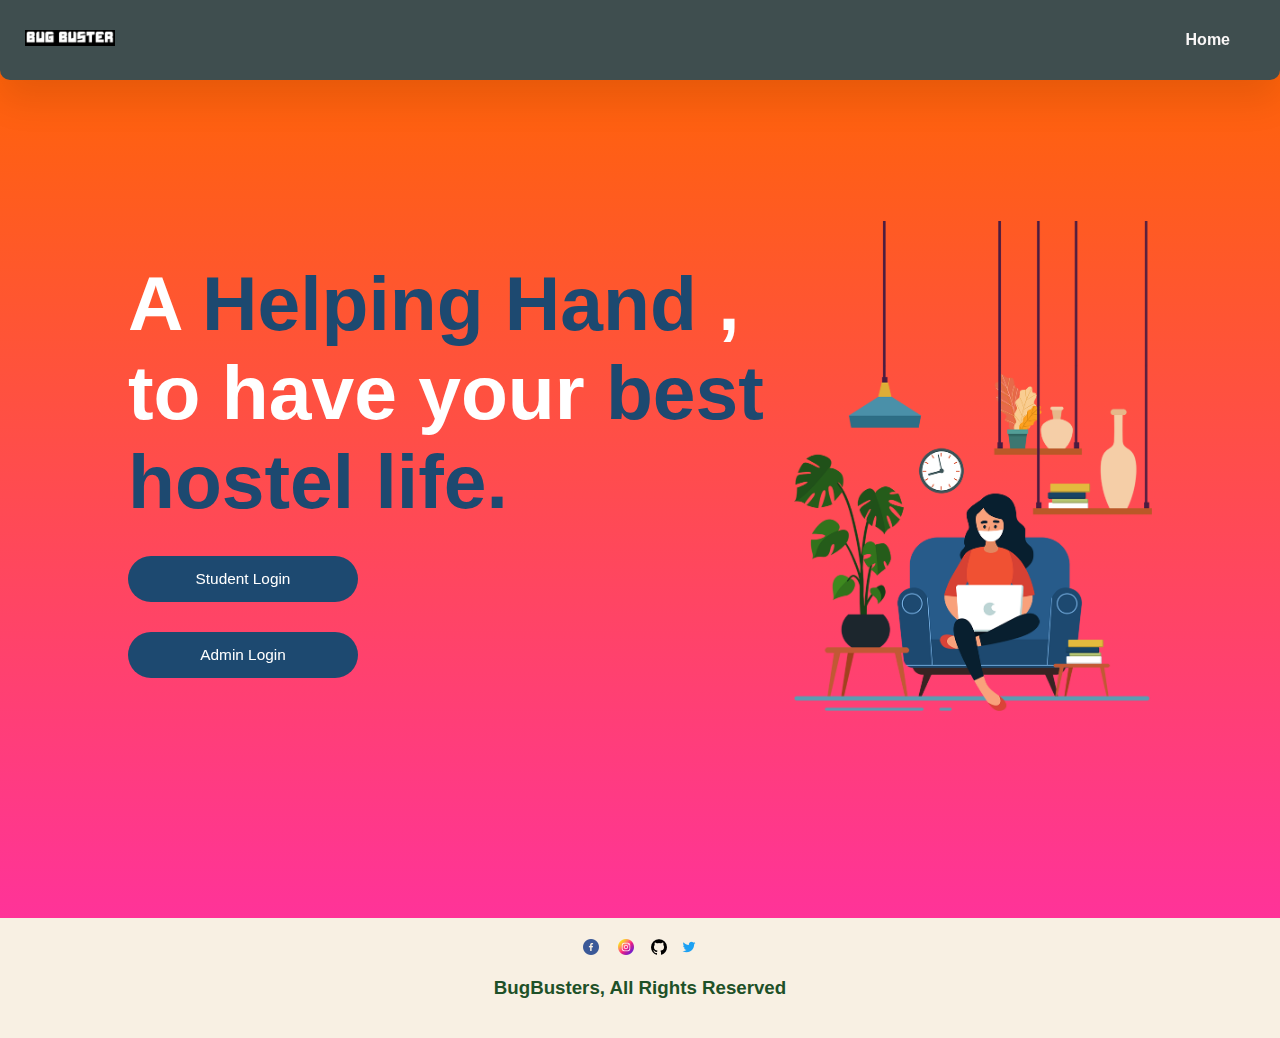
<file: index.html>
<!DOCTYPE html>
<html lang="en">

<head>
    <meta charset="UTF-8">
    <meta name="viewport" content="width=device-width, initial-scale=1.0">
    <meta http-equiv="X-UA-Compatible" content="ie=edge">
    <title>BugBusters</title>
    <link rel="stylesheet" href="styles.css">
    <link href="<link rel=" preconnect " href="https://fonts.googleapis.com ">
  <link rel="preconnect " href="https://fonts.gstatic.com " crossorigin>
  <link href="https://fonts.googleapis.com/css2?family=Montserrat&display=swap " rel="stylesheet ">" rel="stylesheet">
    <link href="https://unpkg.com/aos@2.3.1/dist/aos.css" rel="stylesheet">
</head>

<body>
    <div class="wrapper">
        <div class="nav">
            <div class="logo">
                <a href="#Home"><img class="logop" src="img/logo.jpeg" alt=""></a>

            </div>
            <div class="links">
                <a href="#Home">Home</a>

            </div>
        </div>

        <!-- LANDING PAGE -->
        <section class="Home" id="Home">
            <div class="landing">
                <div class="landingText" data-aos="fade-up" data-aos-duration="1000">
                    <h1>A<span style="color:#1D4970;"> Helping Hand </span>, to have your<span style="color:#1D4970;"> best hostel life. <br /> </span> </h1>

                    <div class="btn">
                        <a href="student_login.html"> Student Login </a>

                    </div>
                    <div class="btn">
                        <a href="admin_login.html"> Admin Login </a>

                    </div>
                </div>
                <div class="landingImage" data-aos="fade-down" data-aos-duration="2000">
                    <img src="img/bg.png" alt="">
                </div>
            </div>
        </section>



        <!-- footer -->
        <!-- <section class="Contact " id="Contact ">
    <div class="footer ">
        <h2>Solace.</h2>
        <div class="footerlinks ">
                <a href="# ">Twitter</a>
            <a href="# " class="mainlink ">Corona Updates</a>
            <a href="# ">Facebook</a>
        </div>
    </div>
</div>
  </section> -->
        <section class="footer " id="footer ">

            <div class="footer " data-aos="fade-right ">
                

            </div>

            <div class="row ">
                <a href="https://www.facebook.com/iitbbs/"><img class="Facebook " src="img/facebook-logo.png " alt=" "></a>
                <a href="https://www.instagram.com/iitbhubaneswar/?hl=en"><img class="instagram " src="img/instagram.png " alt=" "></a>
                <a href="https://github.com/4khadija/BugBusters-CodeRelay"><img class="github " src="img/github.png " alt=" "></a>
                <a href="https://twitter.com/iitbbs?lang=en"><img class="twitter " src="img/twitter.png " alt=" "></a>
            </div>





            <h3 class="credit text-center mx-auto "><span>BugBusters,</span> All Rights Reserved</h3>

        </section>


        <script src="https://unpkg.com/aos@2.3.1/dist/aos.js "></script>
        <script>
            AOS.init();
        </script>
</body>

</html>
</file>
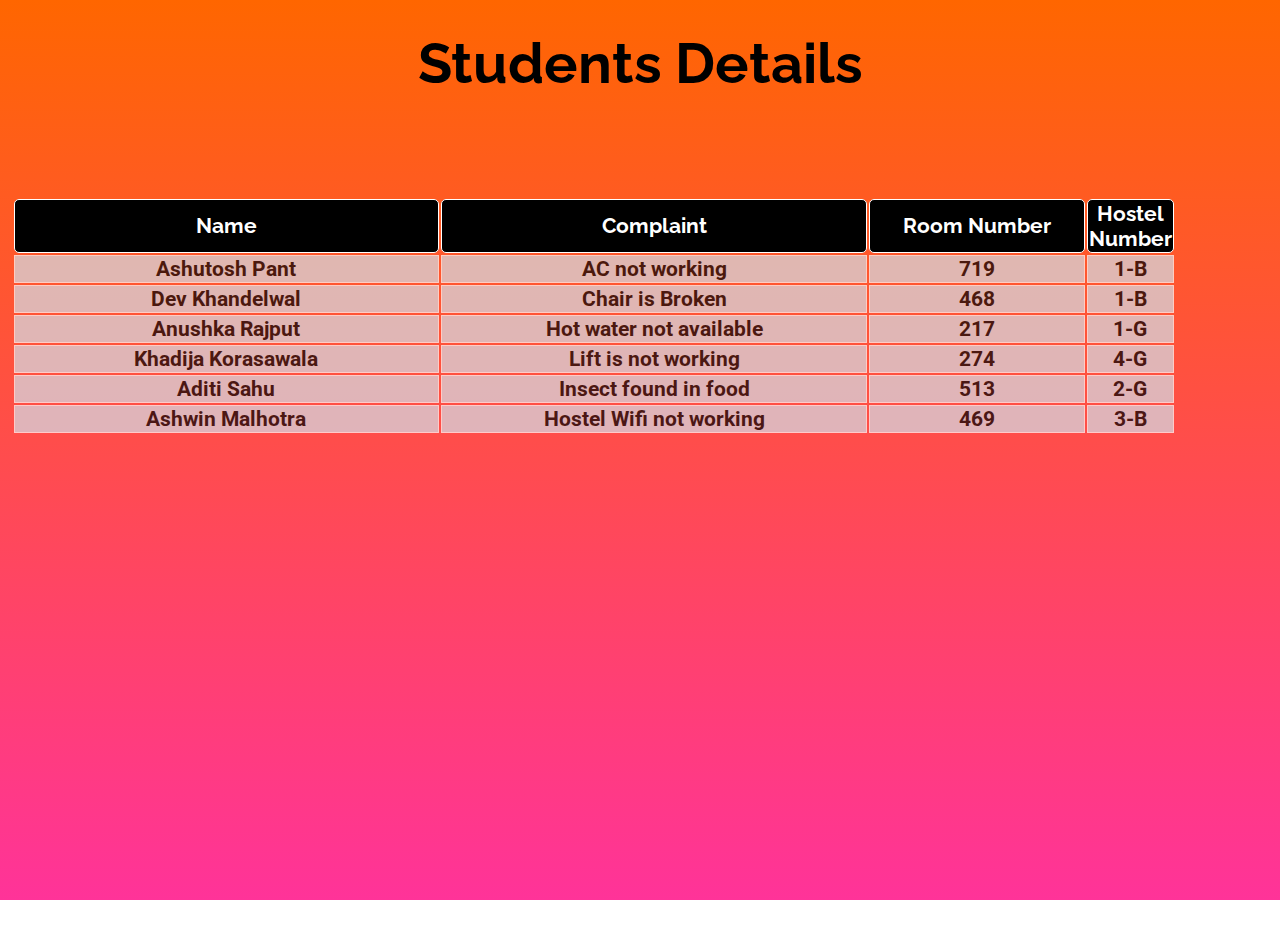
<file: complaints.html>
<!DOCTYPE html>
<html lang="en" dir="ltr">

<head>
    <meta charset="utf-8">
    <title>Customer</title>

    <!-- Google fonts -->
    <link href="https://fonts.googleapis.com/css2?family=Raleway&family=Roboto:wght@100&display=swap" rel="stylesheet">

    <!-- Stylesheet -->
    <link rel="stylesheet" href="complaints.css">

    <!-- Font-Awesome -->
    <link rel="stylesheet" href="https://use.fontawesome.com/releases/v5.15.2/css/all.css" integrity="sha384-vSIIfh2YWi9wW0r9iZe7RJPrKwp6bG+s9QZMoITbCckVJqGCCRhc+ccxNcdpHuYu" crossorigin="anonymous">

</head>

<body>

    <!-- Back to Home Page -->

    <div class="header">
        <h1 class="main-heading">Students Details</h1>
        <a href="info-admin.html"><i class="fas fa-home fa-3x"></i></a>
    </div>

    <!-- Customer Table -->

    <div class="customer-table">

        <table>
            <tr>
                <th>Name</th>
                <th>Complaint</th>
                <th>Room Number</th>
                <th>Hostel Number</th>
            </tr>

            <tr>
                <td>Ashutosh Pant</td>
                <td>AC not working</td>
                <td>719</td>
                <td>1-B</td>
            </tr>

            <tr>
                <td>Dev Khandelwal</td>
                <td>Chair is Broken</td>
                <td>468</td>
                <td>1-B</td>
            </tr>

            <tr>
                <td>Anushka Rajput</td>
                <td>Hot water not available</td>
                <td>217</td>
                <td>1-G</td>
            </tr>

            <tr>
                <td>Khadija Korasawala</td>
                <td>Lift is not working</td>
                <td>274</td>
                <td>4-G</td>
            </tr>

            <tr>
                <td>Aditi Sahu</td>
                <td>Insect found in food</td>
                <td>513</td>
                <td>2-G</td>
            </tr>

            <tr>
                <td>Ashwin Malhotra</td>
                <td>Hostel Wifi not working</td>
                <td>469</td>
                <td>3-B</td>
            </tr>



        </table>



    </div>

</body>

</html>
</file>
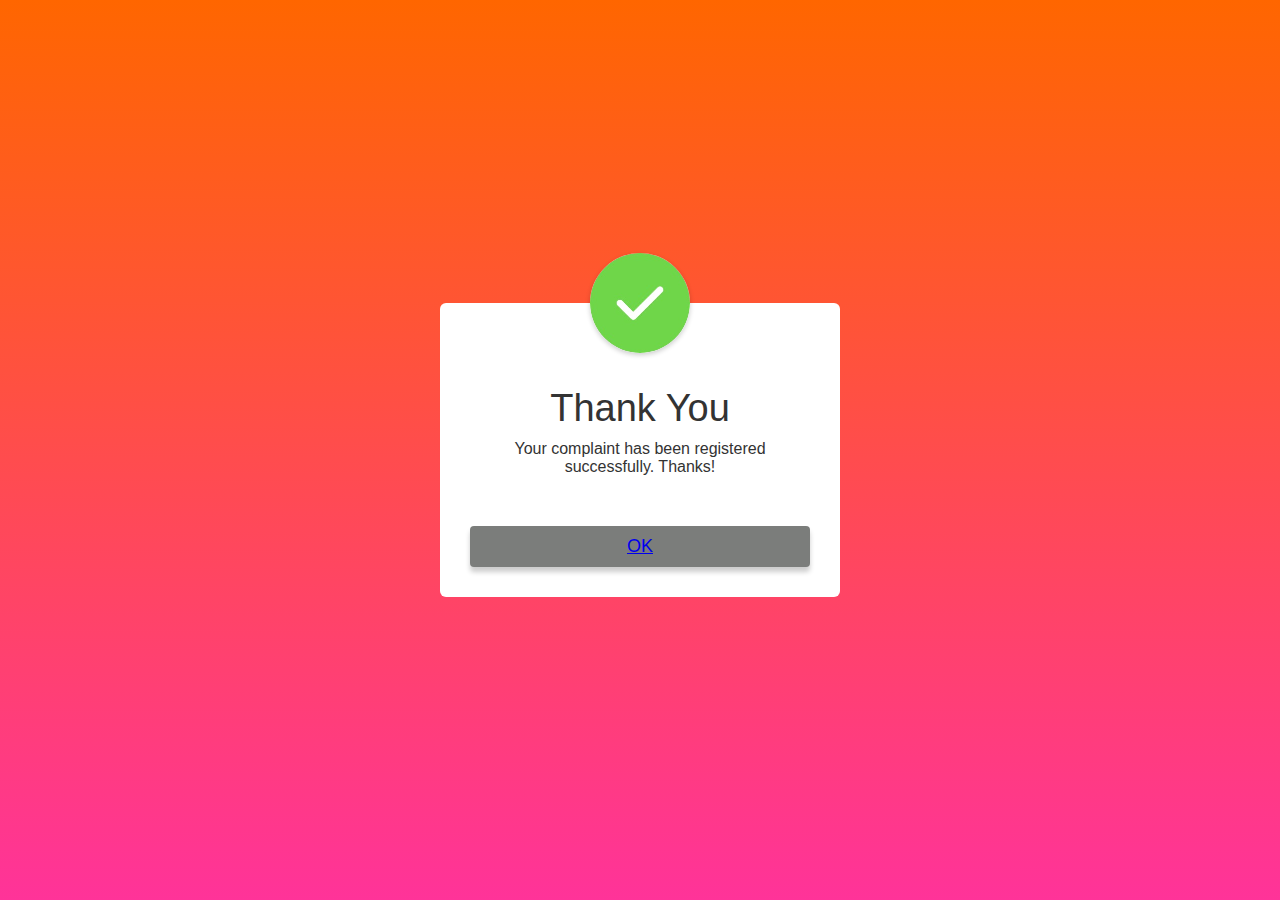
<file: popup.html>
<!DOCTYPE html>
<html lang="en">

<head>
    <meta charset="UTF-8">
    <meta http-equiv="X-UA-Compatible" content="IE=edge">
    <meta name="viewport" content="width=device-width, initial-scale=1.0">
    <title>Document</title>
    <link rel="stylesheet" href="popup.css">
</head>

<body>
    <div class="container">

        <div class="popup" id="popup">
            <img src="tick.png">
            <h2>Thank You</h2>
            <p>Your complaint has been registered successfully. Thanks!</p>
            <button type="button" onclick="closePopup()"><a href="complaint-form.html"> OK</a></button>
        </div>
    </div>
    <script>
        let popup = document.getElementById("popup");


        function closePopup() {
            popup.classList.remove("open-popup");
        }
    </script>
</body>

</html>
</file>
<file: styles.css>
html,
body {
    background-color: #F8F0E3;
    font-family: 'Source Sans Pro', sans-serif;
    overflow-x: hidden !important;
    margin: 0px !important;
    padding: 0px !important;
}

.logop {
    width: 23%;
}

* {
    text-decoration: none !important;
}

.nav {
    background-color: #3F4E4F;
    position: fixed;
    z-index: 1000;
    top: 0;
    right: 0;
    left: 0;
    height: 80px;
    display: flex;
    flex-direction: row;
    justify-content: space-between;
    align-items: center;
    padding: 0 25px 0 25px;
    /* background-color: #fff; */
    box-shadow: 0 19px 38px rgba(0, 0, 0, 0.10);
    border-bottom-left-radius: 10px;
    border-bottom-right-radius: 10px;
}

.nav .links a {
    margin-right: 25px;
    font-size: 16px;
    font-weight: 600;
    color: rgb(249, 246, 246);
}

.nav .links .mainlink {
    color: #e0501b;
}

.nav h4 {
    font-size: 22px;
    font-weight: bold;
    margin-left: 25px;
}


/* LANDING CSS */

.landing {
    background: linear-gradient(to bottom, #ff6600 0%, #ff3399 100%);
    display: flex;
    flex-direction: row;
    justify-content: space-between;
    align-items: center;
    padding: 0 10vw 0 10vw;
    height: 100vh;
}

.landingText h1 {
    color: #fff;
    font-size: 6vw;
    margin: 0 !important;
}

.landingText h3 {
    color: #fff;
    margin: 6px !important;
    font-size: 20px;
    /* opacity: 0.6; */
    line-height: 30px;
}

.landingText .btn {
    width: 190px;
    margin-top: 30px;
    padding: 14px 20px 14px 20px;
    background-color: #1D4970;
    border-radius: 45px;
    text-align: center
}

.landingText .btn a {
    font-size: 1.2vw;
    color: #fff;
}

.landingImage img {
    width: 28vw;
}


/* ABOUT CSS */

.about {
    background-color: #00A1A3;
    height: 600px;
    padding: 50px;
    display: flex;
    flex-direction: row;
    justify-content: space-evenly;
    align-items: center;
}

.aboutText {
    position: relative;
    padding: 0 50px;
    height: inherit;
}

.aboutText h1 {
    padding-left: 30px;
    color: #fff;
    position: relative;
    left: 110px;
}

.aboutText img {
    width: 10vw;
    position: absolute;
    top: 50px;
}

.aboutList {
    width: 50%;
}

ol {
    list-style: none;
    color: #fff;
}

ol li {
    padding-left: 60px;
    font-size: 30px;
    position: relative;
    margin-bottom: 20px;
    border-bottom: 1px solid #ffce63z;
}

li p {
    font-size: 28px;
    color: #fff;
    padding-left: 70px;
    line-height: 30px;
    opacity: 0.6;
}

li span {
    position: absolute;
    line-height: 25px;
    font-weight: 600;
}


/* INFO_SECTION CSS */

.infoSection {
    padding-top: 4px;
    /* padding-bottom: 10px; */
    /* background-image: linear-gradient(to right top, #c8a2c8, #b690c6, #9f81c5, #8073c6, #5568c7); */
    background-color: #006D6F;
    height: 600px;
}

.infoSection h1 {
    color: #fff;
}

.infoHeader {
    text-align: center;
    margin-bottom: 40px;
}

.infoCards {
    display: flex;
    flex-direction: row;
    justify-content: space-around;
    align-items: center;
    padding: 40px 0 40px;
}

.infoCards .card {
    position: relative;
    height: 360px;
    width: 350px;
    background: #fff;
    box-shadow: 0 10px 22px rgba(0, 0, 0, 0.09), 0 10px 10px rgba(0, 0, 0, 0.09)
}

.infoCards .one .cardoneImg {
    width: 180px;
    position: absolute;
    top: -50px;
    right: -50px;
}

.infoCards .two .cardtwoImg {
    width: 158px;
    position: absolute;
    top: -50px;
    right: -50px;
}

.infoCards .three .cardthreeImg {
    width: 200px;
    position: absolute;
    top: -50px;
    right: -50px;
}

.cardbgone {
    height: 150px;
    background-color: #33C497;
}

.cardbgtwo {
    height: 150px;
    background-color: #BEEC7B;
}

.cardContent {
    padding: 0 20px;
}

.cardContent h2 {
    font-weight: 600;
}

.cardContent p {
    line-height: 30px;
    opacity: 0.6
}

.cardContent .cardBtn {
    position: absolute;
    right: 20px;
    padding: 10px;
    background-color: #ededed;
    width: 25px;
    height: 20px;
    border-radius: 6px;
    display: flex;
    justify-content: center;
    align-items: center;
    transition: all ease-in-out 0.2s;
}

.cardContent .cardBtn:hover {
    background-color: #2f8be0;
}

.cardContent .cardBtn .cardIcon {
    position: relative;
    top: 0px;
    left: 0px;
    width: 16px;
}


/* Banner */

.banner {
    height: 400px;
    background-color: #BEEC7B;
    display: flex;
    flex-direction: row;
    padding: 50px;
    justify-content: space-evenly;
    align-items: center;
}

.bannerText h1 {
    font-size: 3vw;
    color: #2F4858;
    font-weight: 600;
}

.bannerText h3 {
    color: #2F4858;
}

.bannerText img {
    width: 10vw;
    margin-right: 20px;
}

.bannerImg img {
    width: 20vw;
}


/* FOOTER CSS */

.footer {
    height: 100px;
    display: flex;
    flex-direction: column;
    align-items: center;
    padding-bottom: 20px;
}

.footerlinks a {
    margin: 20px;
    font-size: 16px;
    font-weight: 600;
    color: #000;
}

.footerlinks .mainlink {
    color: #e0501b;
}


/* RESPONSIVE */

@media only screen and (max-width: 600px) {
    .nav {
        flex-direction: column;
        justify-content: space-around;
        padding: 20px;
        height: auto;
        overflow-y: hidden;
    }
    .nav h4 {
        font-size: 6vw;
        margin-top: 10px;
        margin-bottom: 14px;
    }
    .nav .links a {
        margin-right: 25px;
        font-size: 12px;
        font-weight: 600;
    }
    /* LANDING PAGE */
    .landing {
        flex-direction: column-reverse;
        height: 750px;
        align-items: center;
        justify-content: center;
        text-align: center
    }
    .landingText h1 {
        font-size: 6vw;
        margin: 0 !important;
    }
    .landingText h3 {
        font-size: 16px;
    }
    .landingText .btn {
        margin: 0 auto;
    }
    .landingText .btn a {
        font-size: 3vw;
    }
    .landingImage img {
        width: 52vw;
        margin-bottom: 20px;
    }
    /* ABOUT */
    .about {
        height: auto;
        padding: 0px;
        display: flex;
        flex-direction: column;
        justify-content: center;
        align-items: center;
    }
    .aboutText {
        padding: 0 50px;
        height: 100px;
    }
    .aboutText h1 {
        /* padding-left:  */
        left: 40px;
        font-size: 5vw;
    }
    .aboutText img {
        width: 16vw;
        top: 10px;
        left: -30px;
    }
    .aboutList {
        width: 75%;
    }
    ol li {
        font-size: 26px;
    }
    li p {
        font-size: 14px;
    }
    .infoSection {
        height: auto;
    }
    .infoHeader {
        text-align: center;
        margin: 40px 0;
    }
    .infoCards {
        display: flex;
        flex-direction: column;
        padding: 50px;
        justify-content: center;
        align-items: center;
        text-align: center
    }
    .infoCards .card {
        margin-bottom: 60px;
    }
    .banner {
        height: auto;
        flex-direction: column-reverse;
        padding: 50px;
        justify-content: center;
        align-items: center;
        text-align: center;
    }
    .banner h1 {
        font-size: 6vw;
    }
    .bannerInnerText {
        font-size: 3vw !important;
    }
    .bannerText img {
        width: 20vw;
    }
    .bannerImg img {
        width: 26vw;
    }
    .footer {
        background-color: #ededed;
        padding-bottom: 40px;
    }
}

.button {
    display: inline-block;
    border-radius: 70px;
    /* background-image: linear-gradient(#3E065F,#88E0EF); */
    background-color: #2F4858;
    border: none;
    color: #fff;
    text-align: center;
    font-size: 25px;
    padding: 14px 20px 14px 20px;
    width: 150px;
    transition: all 0.5s;
    cursor: pointer;
    margin-right: 60px;
}

.button span {
    cursor: pointer;
    display: inline-block;
    position: relative;
    transition: 0.5s;
}

.button span:after {
    content: '\00bb';
    position: absolute;
    opacity: 0;
    top: 0;
    right: -20px;
    transition: 0.5s;
}

.button:hover span {
    padding-right: 25px;
}

.button:hover span:after {
    opacity: 1;
    right: 0;
}

.abtu {
    width: 38%;
}

.log {
    width: 120px;
}

.Facebook {
    padding-right: 15px;
}

.instagram {
    padding-right: 8px;
}

.github {
    padding-left: 4px;
}

.twitter {
    padding-left: 10px;
}

.credit {
    color: #1E5128;
}

.org {
    color: #fff;
    padding-top: 5%;
    opacity: .8;
    text-align: center;
}

.org1 {
    font-size: 1.6vm;
    padding-bottom: 25%;
    padding-left: 10%;
}

.about-us {
    background-color: #00A1A3;
    height: auto;
    flex-direction: column-reverse;
    /* padding: 0px; */
    justify-content: center;
    align-items: center;
    text-align: center;
}

.about-us h3 {
    font-size: 1.6vw !important;
}


/* .sols{
  padding-right: 40%;
} */


/* .solom{
  margin-left: 70%;
} */

.bann {
    text-align: center;
}
</file>
<file: complaints.css>
body {
    background: linear-gradient(to bottom, #ff6600 0%, #ff3399 100%);
    background-repeat: no-repeat;
}

body,
html {
    height: 100%;
}

.main-heading {
    font-family: "Raleway", cursive;
    font-weight: bolder;
    font-size: 3.5rem;
    margin-top: 1.875rem;
    text-align: center;
}

.header i {
    color: black;
    background-color: #8ac4d0;
    border-radius: 50%;
    position: absolute;
    right: 70px;
    top: 40px;
    opacity: 0.6;
}

.header i:hover {
    opacity: 0.8;
}

.customer-table {
    padding-top: 5%;
    padding-left: 18%;
    margin-right: 6rem;
    margin-left: -14rem;
}

table th,
td {
    border: 1px solid white;
    width: 40%;
    text-align: center;
    border-collapse: collapse;
    font-size: 1.3rem;
}

th {
    font-family: "Raleway", cursive;
    color: #ffffff;
    border-radius: 5px;
    background-image: linear-gradient(#000000, #000000);
}

td {
    font-family: "Roboto", cursive;
    font-weight: bolder;
    color: black;
    background-color: #d3e0ea;
    opacity: 0.7;
}

td:hover {
    opacity: 1.0;
}
</file>
<file: popup.css>
* {
    margin: 0;
    padding: 0;
    box-sizing: border-box;
    font-family: 'Poppins', sans-serif;
}

.container {
    width: 100%;
    height: 100vh;
    background: linear-gradient(to bottom, #ff6600 0%, #ff3399 100%);
    display: flex;
    align-items: center;
    justify-content: center;
}

.btn {
    padding: 10px 60px;
    background: #fff;
    border: 0;
    outline: none;
    cursor: pointer;
    font-size: 22px;
    font-weight: 500;
    border-radius: 30px;
}

.popup {
    width: 400px;
    background: #fff;
    border-radius: 6px;
    position: absolute;
    top: 50%;
    left: 50%;
    transform: translate(-50%, -50%) scale(1);
    text-align: center;
    padding: 0 30px 30px;
    color: #333;
    visibility: visible;
    transition: transform 0.4s, top 0.4s;
}

.popup img {
    width: 100px;
    margin-top: -50px;
    border-radius: 50%;
    box-shadow: 0 2px 5px rgba(0, 0, 0, 0.2);
}

.popup h2 {
    font-size: 38px;
    font-weight: 500;
    margin: 30px 0 10px;
}

.popup button {
    width: 100%;
    margin-top: 50px;
    padding: 10px 0;
    background: #7b7d7b;
    color: #fff;
    border: 0;
    outline: none;
    font-size: 18px;
    border-radius: 4px;
    cursor: pointer;
    box-shadow: 0 5px 5px rgba(0, 0, 0, 0.2);
}
</file>
